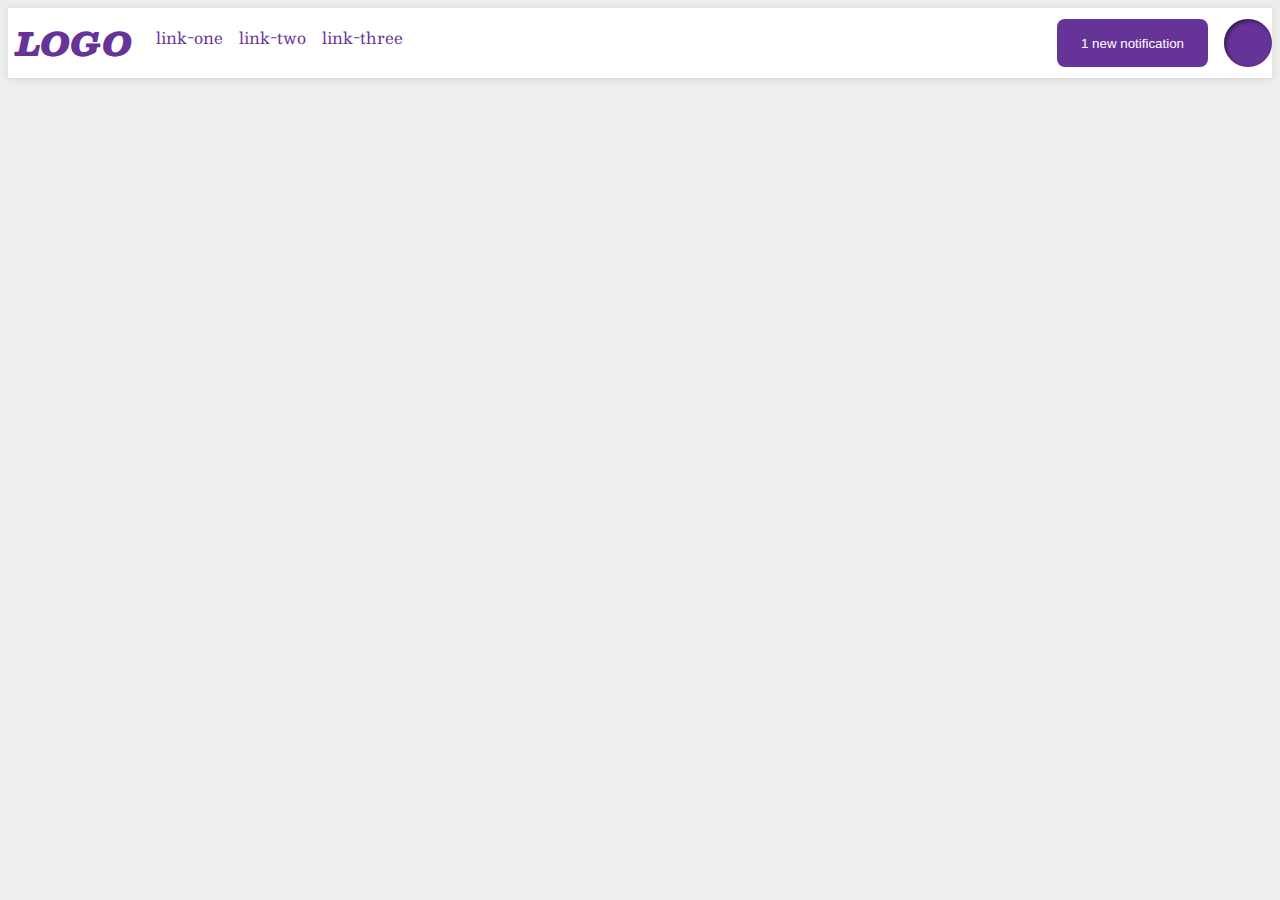
<file: flex/03-flex-header-2/index.html>
<!DOCTYPE html>
<html lang="en">
<head>
  <meta charset="UTF-8">
  <meta http-equiv="X-UA-Compatible" content="IE=edge">
  <meta name="viewport" content="width=device-width, initial-scale=1.0">
  <title>Flex Header 2</title>
  <link rel="stylesheet" href="style.css">
</head>
<body>
  <div class="header">
    <div class=left>
     <div class="logo">
      LOGO
     </div>
    <ul class="links">
      <li><a href="google.com">link-one</a></li>
      <li><a href="google.com">link-two</a></li>
      <li><a href="google.com">link-three</a></li>
    </ul>
    </div>
     <div class=right>
       <button class="notifications">
      1 new notification
       </button>
        <div class="profile-image"></div>
     </div>
  </div>
</body>
</html>
</file>
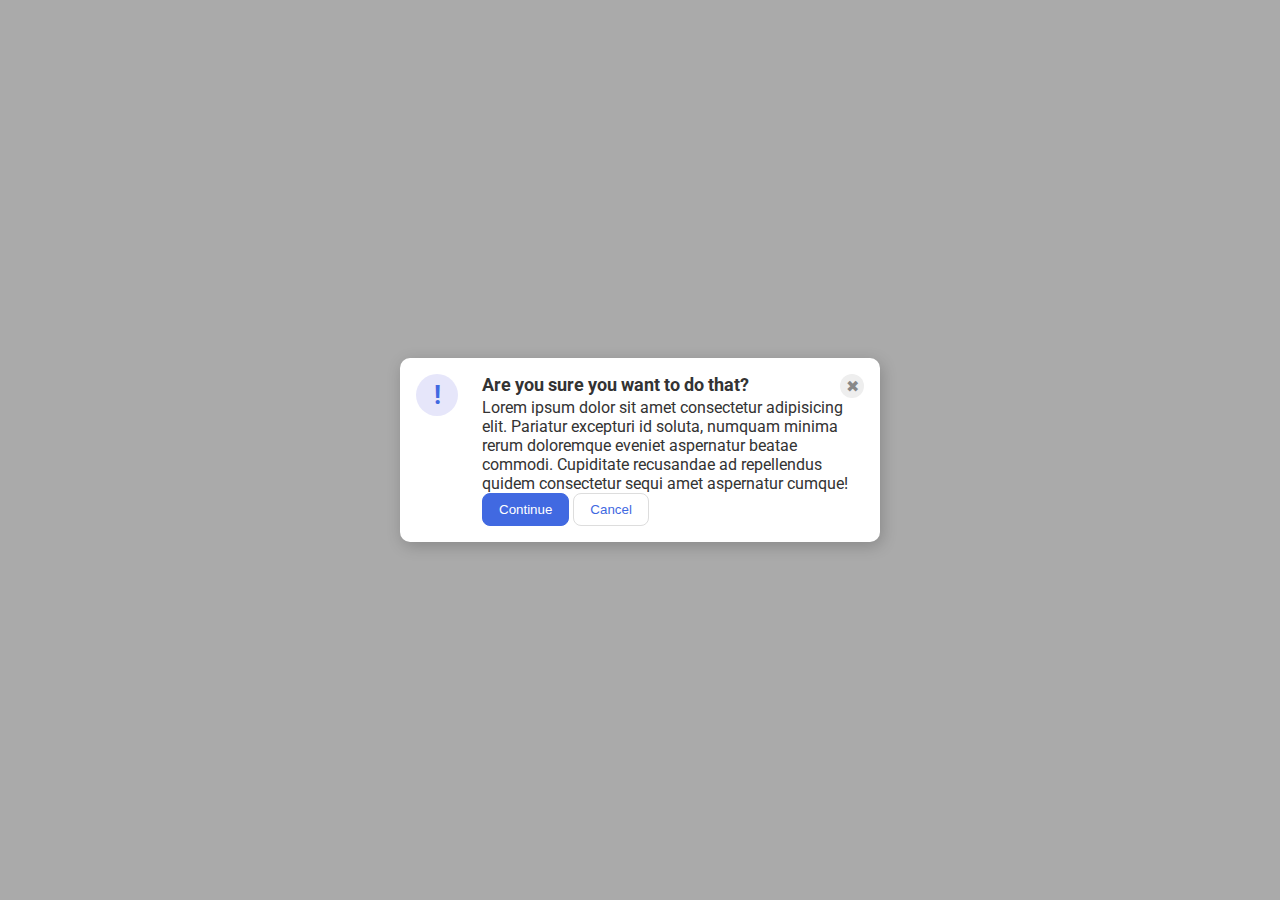
<file: flex/05-flex-modal/index.html>
<!DOCTYPE html>
<html lang="en">
<head>
  <meta charset="UTF-8">
  <meta http-equiv="X-UA-Compatible" content="IE=edge">
  <meta name="viewport" content="width=device-width, initial-scale=1.0">
  <link rel="stylesheet" href="style.css">
  <title>Modal</title>
</head>
<body>
  <div class="modal">
     <div class="left">
      <div class="icon">!</div>
      </div>
      <div class="right">
      <div class="header">Are you sure you want to do that?
      <div class="close-button">✖</div>
      </div>
      <div class="text">Lorem ipsum dolor sit amet consectetur adipisicing elit. Pariatur excepturi id soluta, numquam minima rerum doloremque eveniet aspernatur beatae commodi. Cupiditate recusandae ad repellendus quidem consectetur sequi amet aspernatur cumque!</div>
      <button class="continue">Continue</button>
      <button class="cancel">Cancel</button>
     </div>
    </div>
  </div>
</body>
</html>
</file>
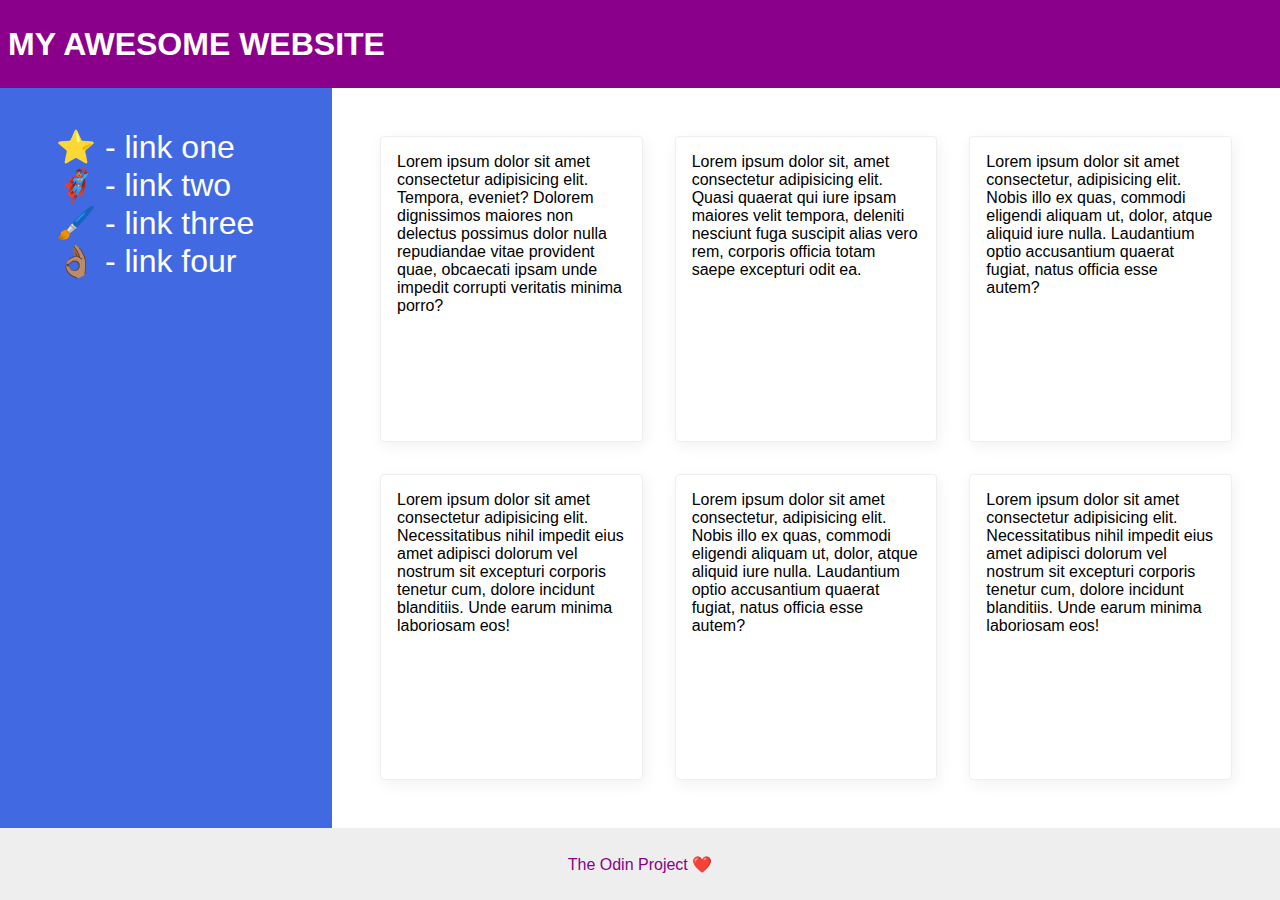
<file: flex/07-flex-layout-2/index.html>
<!DOCTYPE html>
<html lang="en">
<head>
  <meta charset="UTF-8">
  <meta http-equiv="X-UA-Compatible" content="IE=edge">
  <meta name="viewport" content="width=device-width, initial-scale=1.0">
  <title>The Holy Grail</title>
  <link rel="stylesheet" href="style.css">
</head>
<body>
  <div class="header">
    MY AWESOME WEBSITE
  </div>
  
  <div class="middle">
  <div class="sidebar">
    <ul>
      <li><a href="google.com">⭐ - link one</a></li>
      <li><a href="google.com">🦸🏽‍♂️ - link two</a></li>
      <li><a href="google.com">🖌️ - link three</a></li>
      <li><a href="google.com">👌🏽 - link four</a></li>
    </ul>
  </div>
  <div class="cards">
    <div class="topcard">
  <div class="card">Lorem ipsum dolor sit amet consectetur adipisicing elit. Tempora, eveniet? Dolorem dignissimos maiores non delectus possimus dolor nulla repudiandae vitae provident quae, obcaecati ipsam unde impedit corrupti veritatis minima porro?</div>
  <div class="card">Lorem ipsum dolor sit, amet consectetur adipisicing elit. Quasi quaerat qui iure ipsam maiores velit tempora, deleniti nesciunt fuga suscipit alias vero rem, corporis officia totam saepe excepturi odit ea.</div>
  <div class="card">Lorem ipsum dolor sit amet consectetur, adipisicing elit. Nobis illo ex quas, commodi eligendi aliquam ut, dolor, atque aliquid iure nulla. Laudantium optio accusantium quaerat fugiat, natus officia esse autem?</div>
    </div>
    <div class="botcard">
  <div class="card">Lorem ipsum dolor sit amet consectetur adipisicing elit. Necessitatibus nihil impedit eius amet adipisci dolorum vel nostrum sit excepturi corporis tenetur cum, dolore incidunt blanditiis. Unde earum minima laboriosam eos!</div>
  <div class="card">Lorem ipsum dolor sit amet consectetur, adipisicing elit. Nobis illo ex quas, commodi eligendi aliquam ut, dolor, atque aliquid iure nulla. Laudantium optio accusantium quaerat fugiat, natus officia esse autem?</div>
  <div class="card">Lorem ipsum dolor sit amet consectetur adipisicing elit. Necessitatibus nihil impedit eius amet adipisci dolorum vel nostrum sit excepturi corporis tenetur cum, dolore incidunt blanditiis. Unde earum minima laboriosam eos!</div>
    </div>
  </div>
  </div>
  <div class="footer">
    The Odin Project ❤️
  </div>
</body>
</html>
</file>
<file: flex/03-flex-header-2/style.css>
/* this is some magical font-importing.  
you'll learn about it later. */
@import url('https://fonts.googleapis.com/css2?family=Besley:ital,wght@0,400;1,900&display=swap');

body {
  margin: 0;
  background: #eee;
  font-family: Besley, serif;
}

.header {
  background: white;
  border-bottom: 1px solid #ddd;
  box-shadow: 0 0 8px rgba(0,0,0,.1);
  display:flex;
  align-items:center;
  justify-content:space-between;
  margin:8px;
}

.profile-image {
  background: rebeccapurple;
  box-shadow: inset 2px 2px 4px rgba(0,0,0,.5);
  border-radius: 50%;
  width: 48px;
  height:  48px;
}

.logo {
  color: rebeccapurple;
  font-size: 32px;
  font-weight: 900;
  font-style: italic;
  margin:8px;
}

button {
  border: none;
  border-radius: 8px;
  background: rebeccapurple;
  color: white;
  padding: 8px 24px;
}

a {
  /* this removes the line under our links */
  text-decoration: none;
  color: rebeccapurple;
}

ul {
  list-style-type: none;
  display:flex;
  align-content: center;
  padding:0px;
}

.right {
  display:flex;
  justify-content:flex-end;
  gap:16px;
}

.left {
  display:flex;
  justify-content:flex-start;
  gap:16px;
}

.links {
  gap: 16px;
}
</file>
<file: flex/05-flex-modal/style.css>
@import url('https://fonts.googleapis.com/css2?family=Roboto:wght@400;700&display=swap');

html, body {
  height: 100%;
}

body {
  font-family: Roboto, sans-serif;
  margin: 0;
  background: #aaa;
  color: #333;
  /* I'll give you this one for free lol */
  display: flex;
  align-items: center;
  justify-content: center;
}

.modal {
  background: white;
  width: 480px;
  border-radius: 10px;
  box-shadow: 2px 4px 16px rgba(0,0,0,.2);
  display:flex;
}

.icon {
  color: royalblue;
  font-size: 26px;
  font-weight: 700;
  background: lavender;
  width: 42px;
  height: 42px;
  border-radius: 50%;
  display: flex;
  align-items: center;
  justify-content: center;
  flex-shrink:0;
  margin:16px;
}

.close-button {
  background: #eee;
  border-radius: 50%;
  color: #888;
  font-weight: 400;
  font-size: 16px;
  height: 24px;
  width: 24px;
  display: flex;
  align-items: center;
  justify-content: center;
}

button {
  padding: 8px 16px;
  border-radius: 8px;
}

button.continue {
  background: royalblue;
  border: 1px solid royalblue;
  color: white;
}

button.cancel {
  background: white;
  border: 1px solid #ddd;
  color: royalblue;
}

div.header {
  display:flex;
  justify-content:space-between;
  font-size: large;
  font-weight: bolder;
}

div.right {
  margin: 16px 16px 16px 8px;
}
</file>
<file: flex/07-flex-layout-2/style.css>
body {
  font-family: -apple-system, BlinkMacSystemFont, 'Segoe UI', Roboto, Oxygen, Ubuntu, Cantarell, 'Open Sans', 'Helvetica Neue', sans-serif;
  margin: 0;
  min-height: 100vh;
  display:flex;
  flex-direction: column;
}

.header {
  height: 72px;
  background: darkmagenta;
  color: white;
  font-size: 32px;
  font-weight: 900;
  display: flex;
  align-items: center;
  padding: 8px;
  font-weight: bolder;
 
}

.footer {
  height: 72px;
  background: #eee;
  color: darkmagenta;
  display: flex;
  justify-content: center;
  align-items: center;
}

.sidebar {
  width: 300px;
  background: royalblue;
  list-style:none;
  flex-shrink: 0;
  padding: 16px;
}

.card {
  border: 1px solid #eee;
  box-shadow: 2px 4px 16px rgba(0,0,0,.06);
  border-radius: 4px;
  flex: 1;
  padding:16px;
  margin: 16px;
}

.middle {
  display:flex;
  flex:1;
}

.cards {
  display:flex;
  padding: 32px;
  flex-wrap:wrap;
  flex-direction: column;
}

ul {
  list-style-type:none;
  font-size:24px;
}

a {
text-decoration:none;
color:white;
font-size: xx-large;
}

.topcard {
  flex:1;
  display:flex;
}

.botcard {
  flex:1;
  display:flex;
}
</file>
